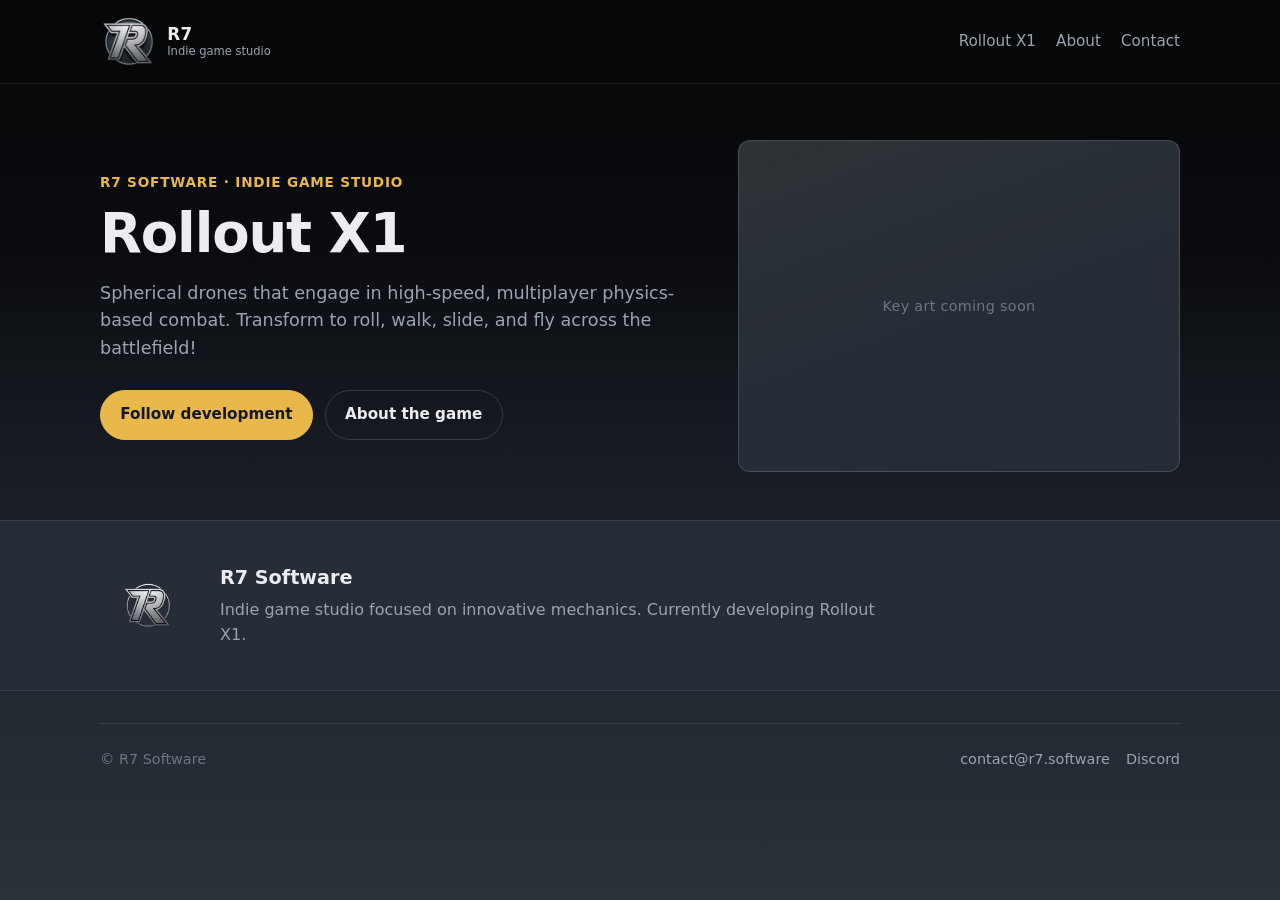
<file: index.html>
<!DOCTYPE html>
<html lang="en">
<head>
  <meta charset="utf-8" />
  <meta name="viewport" content="width=device-width, initial-scale=1" />
  <title>R7 Software</title>
  <meta name="description" content="R7 Software. Indie game studio developing Rollout X1." />
  <link rel="icon" href="/assets/favicon.png" type="image/png" />
  <link rel="stylesheet" href="/site.css" />
</head>
<body>
  <div class="page-wash" aria-hidden="true"></div>
  <header class="site-header">
    <div class="wrap nav">
      <a class="brand" href="/">
        <picture>
          <source srcset="/assets/r7-mark.webp" type="image/webp" />
          <img class="brand-mark" src="/assets/r7-mark.png" width="56" height="56" alt="R7" />
        </picture>
        <span class="brand-text">
          <span class="brand-name">R7</span>
          <span class="brand-tag">Indie game studio</span>
        </span>
      </a>
      <nav aria-label="Primary">
        <ul class="nav-links">
          <li><a href="/rollout-x1/">Rollout X1</a></li>
          <li><a href="/about/">About</a></li>
          <li><a href="/contact/">Contact</a></li>
        </ul>
      </nav>
    </div>
  </header>

  <main>
    <section class="hero">
      <div class="wrap hero-grid">
        <div>
          <p class="eyebrow">R7 Software · Indie game studio</p>
          <h1>Rollout X1</h1>
          <p class="subhead">Spherical drones that engage in high-speed, multiplayer physics-based combat. Transform to roll, walk, slide, and fly across the battlefield!</p>
          <div class="actions">
            <a class="btn btn-primary" href="https://discord.gg/DkkR2hb">Follow development</a>
            <a class="btn" href="/rollout-x1/">About the game</a>
          </div>
        </div>
        <div class="art-slot" role="img" aria-label="Key art placeholder">
          Key art coming soon
        </div>
      </div>
    </section>

    <section class="studio">
      <div class="wrap studio-inner">
        <picture>
          <source srcset="/assets/r7-logo.webp" type="image/webp" />
          <img class="studio-logo" src="/assets/r7-logo.png" width="96" height="96" alt="" />
        </picture>
        <div>
          <h2>R7 Software</h2>
          <p>Indie game studio focused on innovative mechanics. Currently developing Rollout X1.</p>
        </div>
      </div>
    </section>
  </main>

  <footer class="site-footer">
    <div class="wrap footer-inner">
      <div>© R7 Software</div>
      <div class="footer-links">
        <a href="mailto:contact@r7.software">contact@r7.software</a>
        <a href="https://discord.gg/DkkR2hb">Discord</a>
      </div>
    </div>
  </footer>
</body>
</html>
</file>
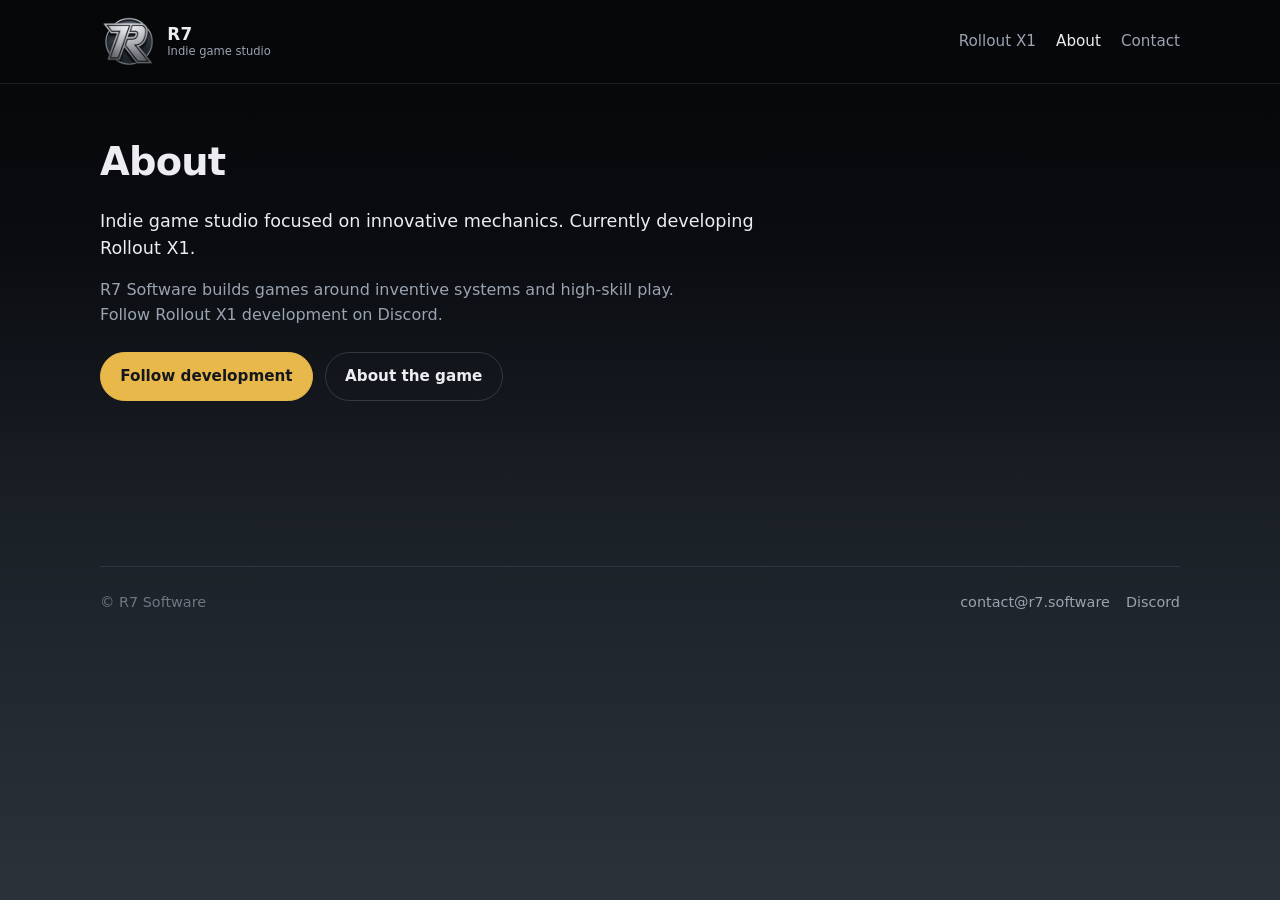
<file: about/index.html>
<!DOCTYPE html>
<html lang="en">
<head>
  <meta charset="utf-8" />
  <meta name="viewport" content="width=device-width, initial-scale=1" />
  <title>About · R7 Software</title>
  <meta name="description" content="About R7 Software, an indie game studio developing Rollout X1." />
  <link rel="icon" href="/assets/favicon.png" type="image/png" />
  <link rel="stylesheet" href="/site.css" />
</head>
<body>
  <div class="page-wash" aria-hidden="true"></div>
  <header class="site-header">
    <div class="wrap nav">
      <a class="brand" href="/">
        <picture>
          <source srcset="/assets/r7-mark.webp" type="image/webp" />
          <img class="brand-mark" src="/assets/r7-mark.png" width="56" height="56" alt="R7" />
        </picture>
        <span class="brand-text">
          <span class="brand-name">R7</span>
          <span class="brand-tag">Indie game studio</span>
        </span>
      </a>
      <nav aria-label="Primary">
        <ul class="nav-links">
          <li><a href="/rollout-x1/">Rollout X1</a></li>
          <li><a href="/about/" aria-current="page">About</a></li>
          <li><a href="/contact/">Contact</a></li>
        </ul>
      </nav>
    </div>
  </header>

  <main class="page">
    <div class="wrap">
      <h1>About</h1>
      <p class="lead">Indie game studio focused on innovative mechanics. Currently developing Rollout X1.</p>
      <p>R7 Software builds games around inventive systems and high-skill play. Follow Rollout X1 development on Discord.</p>
      <div class="actions" style="margin-top:1.5rem;">
        <a class="btn btn-primary" href="https://discord.gg/DkkR2hb">Follow development</a>
        <a class="btn" href="/rollout-x1/">About the game</a>
      </div>
    </div>
  </main>

  <footer class="site-footer">
    <div class="wrap footer-inner">
      <div>© R7 Software</div>
      <div class="footer-links">
        <a href="mailto:contact@r7.software">contact@r7.software</a>
        <a href="https://discord.gg/DkkR2hb">Discord</a>
      </div>
    </div>
  </footer>
</body>
</html>
</file>
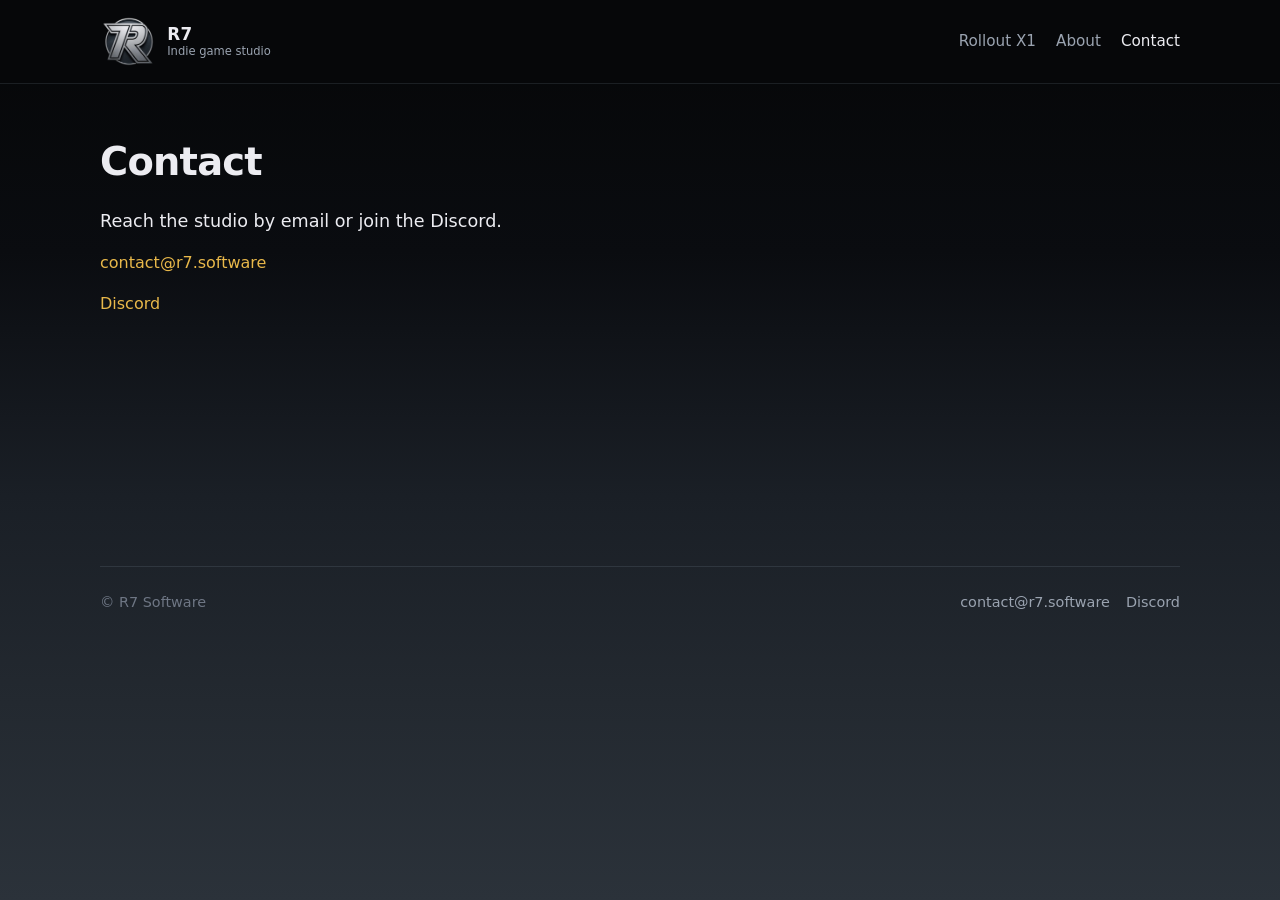
<file: contact/index.html>
<!DOCTYPE html>
<html lang="en">
<head>
  <meta charset="utf-8" />
  <meta name="viewport" content="width=device-width, initial-scale=1" />
  <title>Contact · R7 Software</title>
  <meta name="description" content="Contact R7 Software." />
  <link rel="icon" href="/assets/favicon.png" type="image/png" />
  <link rel="stylesheet" href="/site.css" />
</head>
<body>
  <div class="page-wash" aria-hidden="true"></div>
  <header class="site-header">
    <div class="wrap nav">
      <a class="brand" href="/">
        <picture>
          <source srcset="/assets/r7-mark.webp" type="image/webp" />
          <img class="brand-mark" src="/assets/r7-mark.png" width="56" height="56" alt="R7" />
        </picture>
        <span class="brand-text">
          <span class="brand-name">R7</span>
          <span class="brand-tag">Indie game studio</span>
        </span>
      </a>
      <nav aria-label="Primary">
        <ul class="nav-links">
          <li><a href="/rollout-x1/">Rollout X1</a></li>
          <li><a href="/about/">About</a></li>
          <li><a href="/contact/" aria-current="page">Contact</a></li>
        </ul>
      </nav>
    </div>
  </header>

  <main class="page">
    <div class="wrap">
      <h1>Contact</h1>
      <p class="lead">Reach the studio by email or join the Discord.</p>
      <p><a href="mailto:contact@r7.software">contact@r7.software</a></p>
      <p><a href="https://discord.gg/DkkR2hb">Discord</a></p>
    </div>
  </main>

  <footer class="site-footer">
    <div class="wrap footer-inner">
      <div>© R7 Software</div>
      <div class="footer-links">
        <a href="mailto:contact@r7.software">contact@r7.software</a>
        <a href="https://discord.gg/DkkR2hb">Discord</a>
      </div>
    </div>
  </footer>
</body>
</html>
</file>
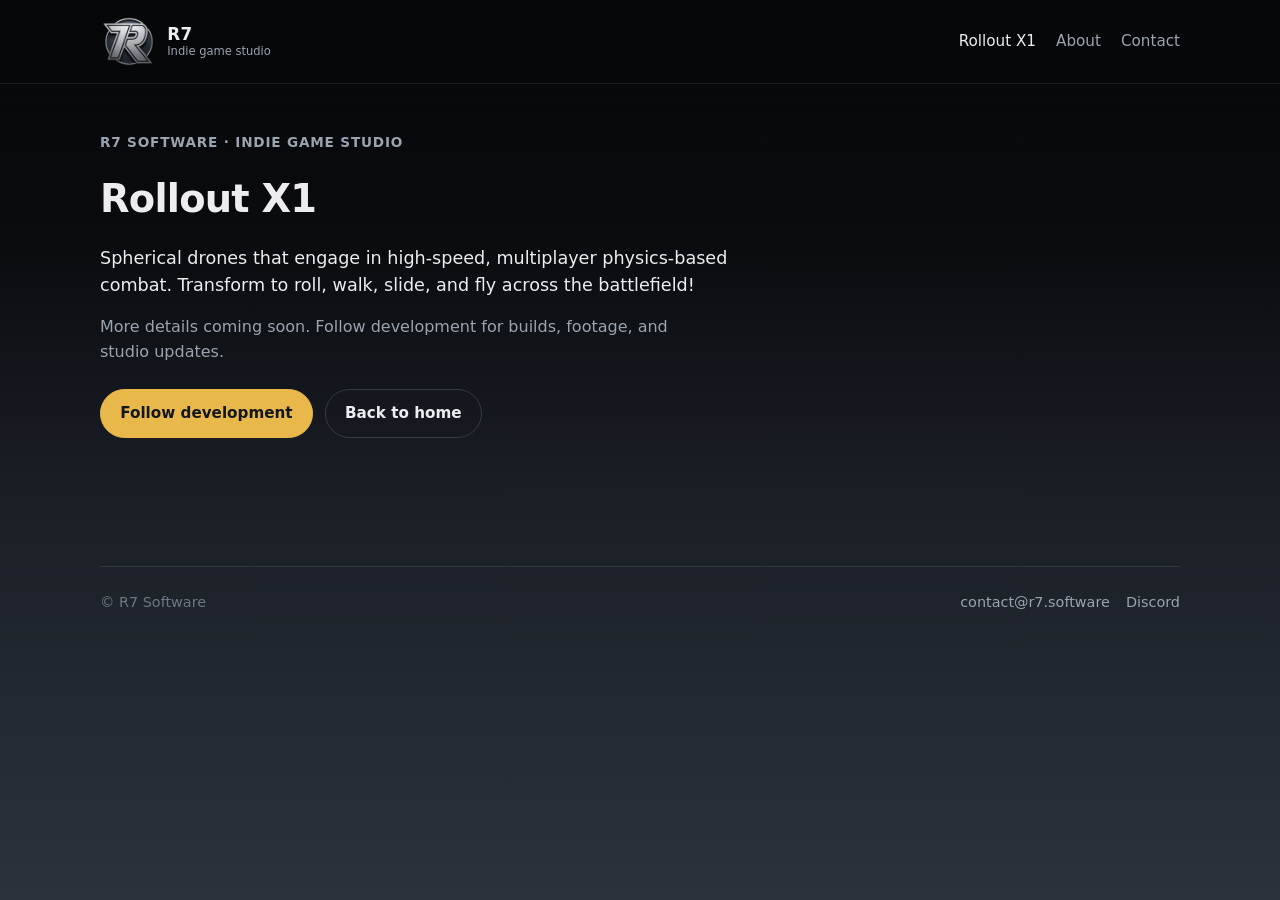
<file: rollout-x1/index.html>
<!DOCTYPE html>
<html lang="en">
<head>
  <meta charset="utf-8" />
  <meta name="viewport" content="width=device-width, initial-scale=1" />
  <title>Rollout X1 · R7 Software</title>
  <meta name="description" content="Rollout X1: spherical drones in high-speed, multiplayer physics-based combat." />
  <link rel="icon" href="/assets/favicon.png" type="image/png" />
  <link rel="stylesheet" href="/site.css" />
</head>
<body>
  <div class="page-wash" aria-hidden="true"></div>
  <header class="site-header">
    <div class="wrap nav">
      <a class="brand" href="/">
        <picture>
          <source srcset="/assets/r7-mark.webp" type="image/webp" />
          <img class="brand-mark" src="/assets/r7-mark.png" width="56" height="56" alt="R7" />
        </picture>
        <span class="brand-text">
          <span class="brand-name">R7</span>
          <span class="brand-tag">Indie game studio</span>
        </span>
      </a>
      <nav aria-label="Primary">
        <ul class="nav-links">
          <li><a href="/rollout-x1/" aria-current="page">Rollout X1</a></li>
          <li><a href="/about/">About</a></li>
          <li><a href="/contact/">Contact</a></li>
        </ul>
      </nav>
    </div>
  </header>

  <main class="page">
    <div class="wrap">
      <p class="eyebrow">R7 Software · Indie game studio</p>
      <h1>Rollout X1</h1>
      <p class="lead">Spherical drones that engage in high-speed, multiplayer physics-based combat. Transform to roll, walk, slide, and fly across the battlefield!</p>
      <p>More details coming soon. Follow development for builds, footage, and studio updates.</p>
      <div class="actions" style="margin-top:1.5rem;">
        <a class="btn btn-primary" href="https://discord.gg/DkkR2hb">Follow development</a>
        <a class="btn" href="/">Back to home</a>
      </div>
    </div>
  </main>

  <footer class="site-footer">
    <div class="wrap footer-inner">
      <div>© R7 Software</div>
      <div class="footer-links">
        <a href="mailto:contact@r7.software">contact@r7.software</a>
        <a href="https://discord.gg/DkkR2hb">Discord</a>
      </div>
    </div>
  </footer>
</body>
</html>
</file>
<file: site.css>
/* R7 Software - shared site styles */
:root {
  /* Disc gray from R7 mark (cool steel charcoal) — page wash is the star */
  --disc-deep: #14181e;
  --disc-mid: #232930;
  --disc-lift: #2f3842;
  --disc-edge: #3a4450;
  --bg: #07080a;
  --bg-elevated: #262d36;
  --bg-soft: #2f3842;
  --bg-gradient:
    linear-gradient(
      180deg,
      #050607 0%,
      #0a0c10 28%,
      #1a1f26 55%,
      #232930 78%,
      #2b323a 100%
    );
  --border: rgba(180, 200, 220, 0.12);
  --border-strong: rgba(180, 200, 220, 0.2);
  --text: #ececf1;
  --text-muted: #9aa3b0;
  --text-dim: #6e7684;
  --accent: #e8b84a;
  --accent-hover: #f0c96a;
  --accent-ink: #14181e;
  --radius: 12px;
  --max: 1080px;
  --font: "Segoe UI", system-ui, -apple-system, sans-serif;
}

*,
*::before,
*::after { box-sizing: border-box; }

html {
  scroll-behavior: smooth;
  /* Match gradient bottom so overscroll never flashes near-black */
  background-color: #2b323a;
  min-height: 100%;
}

body {
  margin: 0;
  min-height: 100vh;
  min-height: 100dvh;
  font: 16px/1.55 var(--font);
  color: var(--text);
  /* Dark fallback: if the wash layer drops a frame, stay near-black (not disc gray flash) */
  background-color: #050607;
  -webkit-font-smoothing: antialiased;
  isolation: isolate;
}

/* Locked wash — above body paint, below content (z-index:-1 caused flash-through) */
.page-wash {
  position: fixed;
  top: 0;
  left: 0;
  width: 100%;
  height: 100vh;
  height: 100dvh;
  z-index: 0;
  pointer-events: none;
  background-color: #050607;
  background-image: var(--bg-gradient);
  transform: translate3d(0, 0, 0);
  backface-visibility: hidden;
  -webkit-backface-visibility: hidden;
  contain: strict;
}

body > *:not(.page-wash) {
  position: relative;
  z-index: 1;
}

img { max-width: 100%; height: auto; display: block; }

a {
  color: var(--accent);
  text-decoration: none;
  transition: color 0.15s ease;
}
a:hover { color: var(--accent-hover); }

.wrap {
  width: min(100% - 2.5rem, var(--max));
  margin-inline: auto;
}

/* -- Nav -- */
.site-header {
  position: sticky;
  top: 0;
  z-index: 40;
  backdrop-filter: blur(12px);
  -webkit-backdrop-filter: blur(12px);
  background: rgba(7, 8, 10, 0.92);
  border-bottom: 1px solid var(--border);
  /* Own compositor layer so blur + locked wash stop fighting on slow scroll */
  transform: translateZ(0);
  -webkit-transform: translateZ(0);
  will-change: transform;
}

.nav {
  display: flex;
  align-items: center;
  justify-content: space-between;
  gap: 1.25rem;
  padding: 0.85rem 0;
}

.brand {
  display: flex;
  align-items: center;
  gap: 0.7rem;
  color: var(--text);
  text-decoration: none;
}
.brand:hover { color: var(--text); }

.brand-mark {
  width: 56px;
  height: 56px;
  object-fit: contain;
  flex-shrink: 0;
}

.brand-text {
  display: flex;
  flex-direction: column;
  line-height: 1.15;
}
.brand-name {
  font-weight: 700;
  font-size: 1.05rem;
  letter-spacing: 0.02em;
}
.brand-tag {
  font-size: 0.72rem;
  color: var(--text-muted);
  font-weight: 500;
}

.nav-links {
  display: flex;
  flex-wrap: wrap;
  gap: 0.35rem 1.25rem;
  list-style: none;
  margin: 0;
  padding: 0;
}
.nav-links a {
  color: var(--text-muted);
  font-size: 0.95rem;
  font-weight: 500;
}
.nav-links a:hover,
.nav-links a[aria-current="page"] {
  color: var(--text);
}

/* -- Hero -- */
.hero {
  padding: 3.5rem 0 3rem;
}

.hero-grid {
  display: grid;
  grid-template-columns: 1.15fr 0.85fr;
  gap: 2.5rem;
  align-items: center;
}

.eyebrow {
  margin: 0 0 0.75rem;
  font-size: 0.85rem;
  font-weight: 600;
  letter-spacing: 0.06em;
  text-transform: uppercase;
  color: var(--accent);
}

.hero h1 {
  margin: 0 0 1rem;
  font-size: clamp(2.4rem, 5vw, 3.4rem);
  line-height: 1.08;
  font-weight: 750;
  letter-spacing: -0.02em;
}

.subhead {
  margin: 0 0 1.75rem;
  max-width: 34em;
  font-size: 1.1rem;
  color: var(--text-muted);
}

.actions {
  display: flex;
  flex-wrap: wrap;
  gap: 0.75rem;
}

.btn {
  display: inline-flex;
  align-items: center;
  justify-content: center;
  gap: 0.4rem;
  padding: 0.75rem 1.2rem;
  border-radius: 999px;
  font-weight: 600;
  font-size: 0.95rem;
  border: 1px solid var(--border-strong);
  background: transparent;
  color: var(--text);
  text-decoration: none;
  transition: background 0.15s ease, border-color 0.15s ease, color 0.15s ease;
}
.btn:hover {
  background: var(--bg-soft);
  color: var(--text);
  border-color: rgba(255, 255, 255, 0.28);
}

.btn-primary {
  background: var(--accent);
  border-color: var(--accent);
  color: var(--accent-ink);
}
.btn-primary:hover {
  background: var(--accent-hover);
  border-color: var(--accent-hover);
  color: var(--accent-ink);
}

.art-slot {
  min-height: 280px;
  aspect-ratio: 4 / 3;
  display: flex;
  align-items: center;
  justify-content: center;
  text-align: center;
  padding: 1.5rem;
  border-radius: var(--radius);
  border: 1px solid var(--border-strong);
  background:
    linear-gradient(160deg, rgba(232, 184, 74, 0.04), transparent 55%),
    var(--bg-elevated);
  color: var(--text-dim);
  font-size: 0.9rem;
  letter-spacing: 0.02em;
}

/* -- Studio strip -- */
.studio {
  padding: 2.5rem 0;
  border-top: 1px solid var(--border);
  border-bottom: 1px solid var(--border);
  background: var(--bg-elevated);
}

.studio-inner {
  display: flex;
  align-items: center;
  gap: 1.5rem;
}

.studio-logo {
  width: 96px;
  height: auto;
  object-fit: contain;
  flex-shrink: 0;
}

.studio h2 {
  margin: 0 0 0.35rem;
  font-size: 1.2rem;
  font-weight: 700;
}

.studio p {
  margin: 0;
  color: var(--text-muted);
  max-width: 42em;
}

/* -- Page content (inner pages) -- */
.page {
  padding: 3rem 0 4rem;
  min-height: 50vh;
}

.page h1 {
  margin: 0 0 1rem;
  font-size: clamp(1.8rem, 4vw, 2.4rem);
  letter-spacing: -0.02em;
}

.page p {
  margin: 0 0 1rem;
  color: var(--text-muted);
  max-width: 38em;
}

.page .lead {
  font-size: 1.1rem;
  color: var(--text);
}

/* -- Footer -- */
.site-footer {
  padding: 2rem 0 2.5rem;
  margin-top: auto;
}

.footer-inner {
  display: flex;
  flex-wrap: wrap;
  align-items: center;
  justify-content: space-between;
  gap: 1rem;
  padding-top: 1.5rem;
  border-top: 1px solid var(--border);
  font-size: 0.9rem;
  color: var(--text-dim);
}

.footer-links {
  display: flex;
  flex-wrap: wrap;
  gap: 1rem;
}
.footer-links a { color: var(--text-muted); }
.footer-links a:hover { color: var(--accent); }

@media (max-width: 760px) {
  .wrap { width: min(100% - 1.75rem, var(--max)); }

  .nav {
    flex-direction: column;
    align-items: flex-start;
  }

  .hero { padding: 2.25rem 0 2rem; }

  .hero-grid {
    grid-template-columns: 1fr;
    gap: 1.75rem;
  }

  .art-slot {
    min-height: 200px;
    aspect-ratio: 16 / 10;
  }

  .studio-inner {
    flex-direction: column;
    align-items: flex-start;
  }
}
</file>
